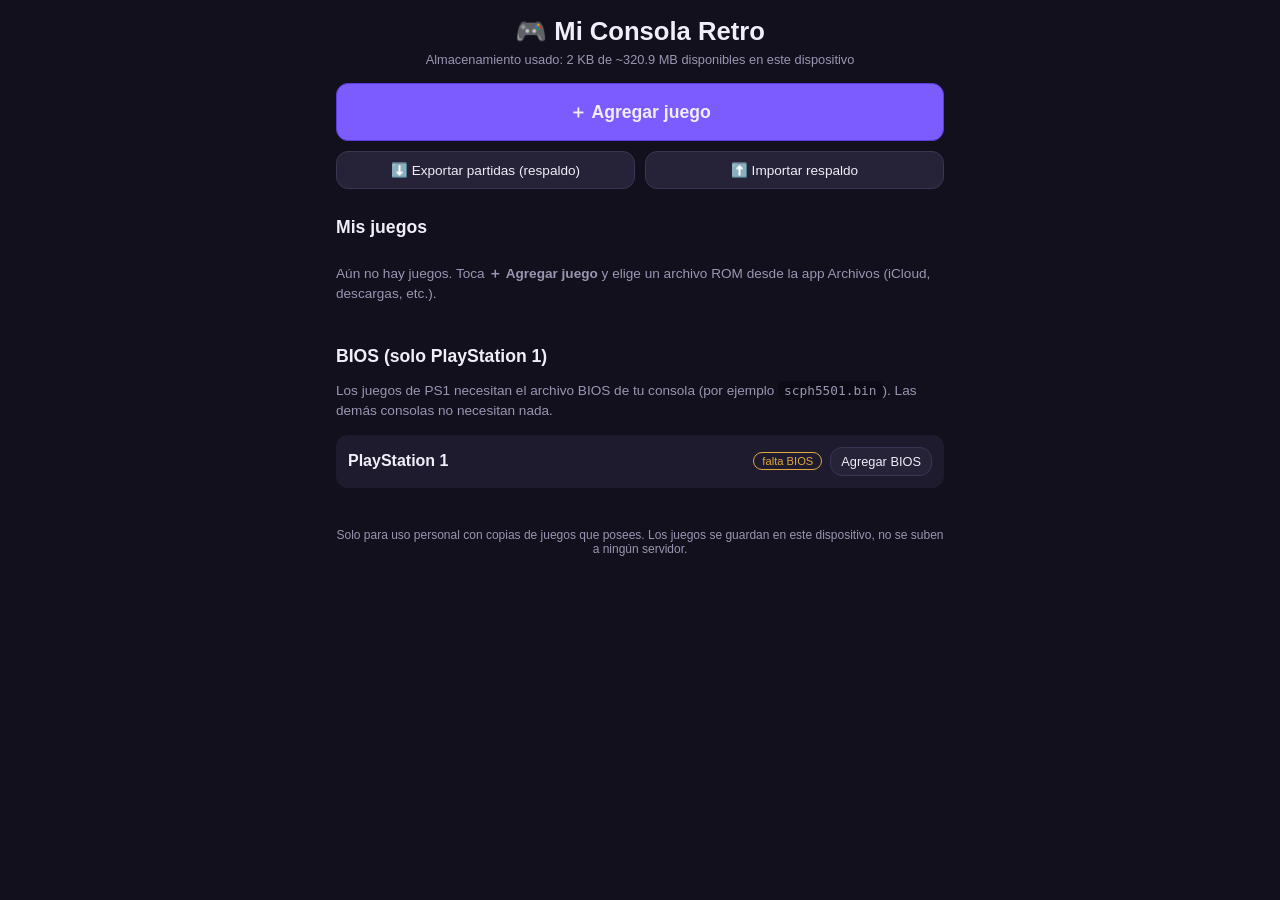
<file: index.html>
<!DOCTYPE html>
<html lang="es">
<head>
  <meta charset="UTF-8">
  <meta name="viewport" content="width=device-width, initial-scale=1.0, viewport-fit=cover">
  <title>Mi Consola Retro</title>
  <meta name="description" content="Emulador personal multi-consola: Game Boy, GBA, NES, SNES, N64, PS1 y PSP">
  <meta name="apple-mobile-web-app-capable" content="yes">
  <meta name="apple-mobile-web-app-status-bar-style" content="black-translucent">
  <meta name="apple-mobile-web-app-title" content="Consola Retro">
  <meta name="theme-color" content="#12101c">
  <link rel="manifest" href="manifest.json">
  <link rel="apple-touch-icon" href="icons/apple-touch-icon.png">
  <link rel="icon" type="image/png" href="icons/icon-192.png">
  <link rel="stylesheet" href="css/style.css">
  <script src="coi-serviceworker.js"></script>
</head>
<body>
  <header class="app-header">
    <h1>🎮 Mi Consola Retro</h1>
    <p id="storage-info" class="storage-info"></p>
  </header>

  <div id="install-banner" class="banner hidden">
    <strong>⚠️ Protege tus partidas:</strong> toca el botón de compartir de Safari y elige
    <em>“Añadir a pantalla de inicio”</em>. Juega siempre desde ese ícono: así iOS no
    borrará tus datos guardados. Exporta un respaldo de vez en cuando con el botón de abajo.
    <button id="dismiss-banner" class="banner-close" aria-label="Cerrar">✕</button>
  </div>

  <main>
    <section class="actions">
      <button id="add-game" class="btn primary big">＋ Agregar juego</button>
      <div class="actions-row">
        <button id="export-saves" class="btn">⬇️ Exportar partidas (respaldo)</button>
        <button id="import-saves" class="btn">⬆️ Importar respaldo</button>
      </div>
    </section>

    <section>
      <h2>Mis juegos</h2>
      <div id="game-list" class="game-list">
        <p class="empty-msg">Aún no hay juegos. Toca <strong>＋ Agregar juego</strong> y elige
        un archivo ROM desde la app Archivos (iCloud, descargas, etc.).</p>
      </div>
    </section>

    <section class="bios-section">
      <h2>BIOS (solo PlayStation 1)</h2>
      <p class="hint">Los juegos de PS1 necesitan el archivo BIOS de tu consola
      (por ejemplo <code>scph5501.bin</code>). Las demás consolas no necesitan nada.</p>
      <div id="bios-list"></div>
    </section>

    <footer class="app-footer">
      <p>Solo para uso personal con copias de juegos que posees. Los juegos se guardan en
      este dispositivo, no se suben a ningún servidor.</p>
    </footer>
  </main>

  <!-- Diálogo: agregar juego -->
  <dialog id="add-dialog">
    <form method="dialog" id="add-form">
      <h3>Agregar juego</h3>
      <label>Nombre
        <input type="text" id="add-name" required autocomplete="off">
      </label>
      <label>Consola
        <select id="add-console"></select>
      </label>
      <p id="add-file-info" class="hint"></p>
      <div class="dialog-buttons">
        <button type="button" class="btn" id="add-cancel">Cancelar</button>
        <button type="submit" class="btn primary" id="add-confirm">Guardar</button>
      </div>
    </form>
  </dialog>

  <!-- Diálogo: trucos -->
  <dialog id="cheats-dialog">
    <h3 id="cheats-title">Trucos</h3>
    <p class="hint">Estos trucos aparecerán en el menú del juego
    (⚙️ Ajustes → <em>Cheats</em>) donde puedes activarlos todos con un toque cada uno.</p>
    <div id="cheats-curated"></div>
    <h4>Mis trucos personalizados</h4>
    <div id="cheats-custom"></div>
    <form id="cheat-add-form" class="cheat-form">
      <input type="text" id="cheat-name" placeholder="Nombre (ej: Vidas infinitas)" required>
      <input type="text" id="cheat-code" placeholder="Código (GameShark/Game Genie)" required>
      <button type="submit" class="btn primary">Agregar truco</button>
    </form>
    <p class="hint">Encuentra códigos para casi cualquier juego en gamehacking.org
    o buscando “gameshark codes + nombre del juego”.</p>
    <div class="dialog-buttons">
      <button class="btn" id="cheats-close">Cerrar</button>
    </div>
  </dialog>

  <input type="file" id="rom-file" class="hidden-input" aria-hidden="true">
  <input type="file" id="backup-file" class="hidden-input" accept=".json,application/json" aria-hidden="true">
  <input type="file" id="bios-file" class="hidden-input" aria-hidden="true">

  <script src="js/consoles.js"></script>
  <script src="js/cheats.js"></script>
  <script src="js/db.js"></script>
  <script src="js/app.js"></script>
</body>
</html>
</file>
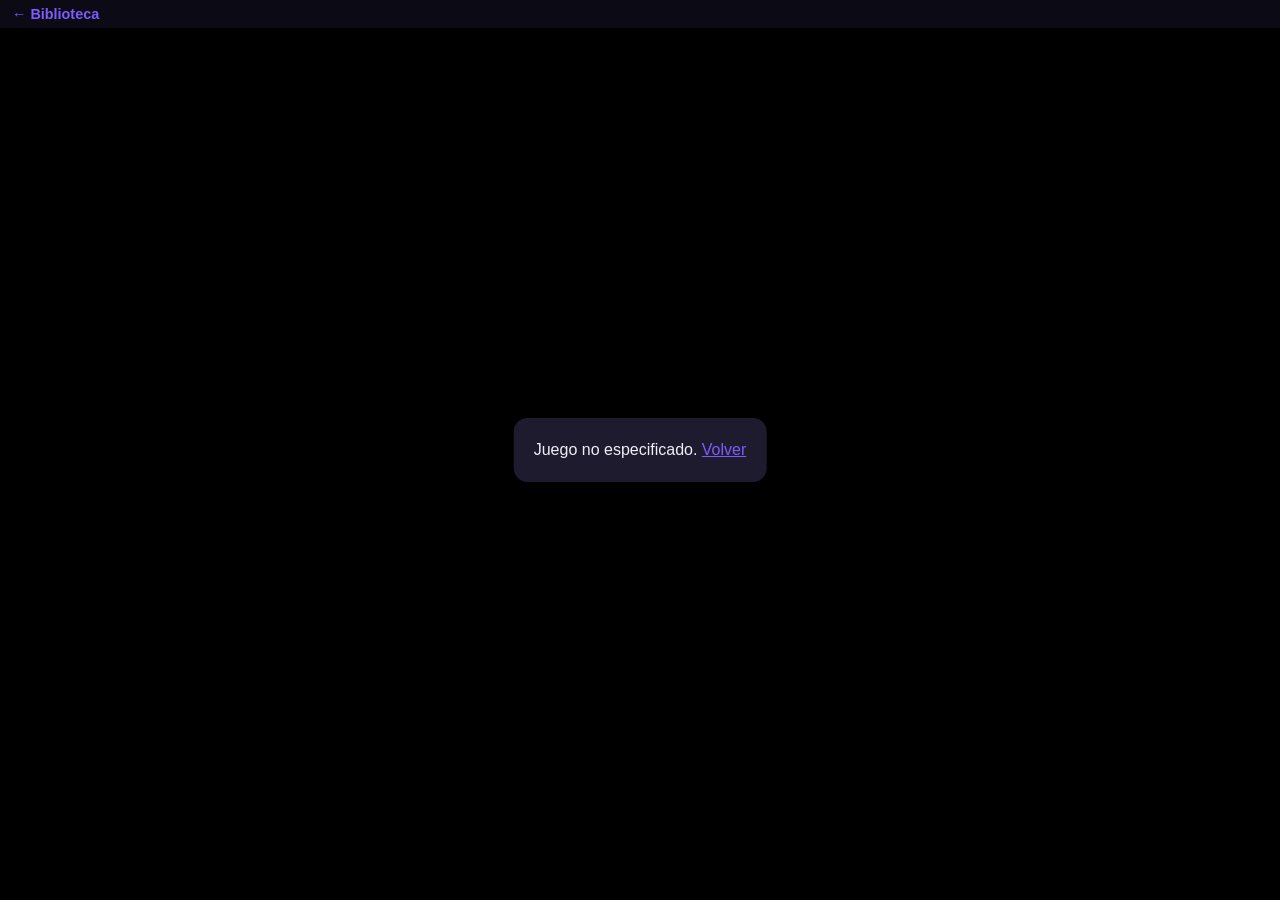
<file: player.html>
<!DOCTYPE html>
<html lang="es">
<head>
  <meta charset="UTF-8">
  <meta name="viewport" content="width=device-width, initial-scale=1.0, viewport-fit=cover, user-scalable=no">
  <title>Jugando — Mi Consola Retro</title>
  <meta name="apple-mobile-web-app-capable" content="yes">
  <meta name="apple-mobile-web-app-status-bar-style" content="black-translucent">
  <meta name="theme-color" content="#000000">
  <link rel="manifest" href="manifest.json">
  <link rel="apple-touch-icon" href="icons/apple-touch-icon.png">
  <link rel="stylesheet" href="css/style.css">
  <script src="coi-serviceworker.js"></script>
</head>
<body class="player-body">
  <div class="player-bar">
    <a href="index.html" class="back-link">← Biblioteca</a>
    <span id="player-title" class="player-title"></span>
  </div>
  <div id="game-wrap">
    <div id="game"></div>
  </div>
  <div id="player-msg" class="player-msg hidden"></div>

  <script src="js/consoles.js"></script>
  <script src="js/cheats.js"></script>
  <script src="js/db.js"></script>
  <script src="js/player.js"></script>
</body>
</html>
</file>
<file: css/style.css>
:root {
  --bg: #12101c;
  --card: #1e1b2e;
  --card-2: #262238;
  --text: #f0eef8;
  --muted: #9b95b3;
  --accent: #7c5cff;
  --accent-2: #5a3fe0;
  --danger: #e05555;
  --ok: #3ecf8e;
  --warn: #e0a83f;
}

* { box-sizing: border-box; }

body {
  margin: 0;
  background: var(--bg);
  color: var(--text);
  font-family: -apple-system, BlinkMacSystemFont, "Segoe UI", Roboto, sans-serif;
  padding-bottom: env(safe-area-inset-bottom);
}

main { max-width: 640px; margin: 0 auto; padding: 0 16px 32px; }

.app-header {
  text-align: center;
  padding: calc(16px + env(safe-area-inset-top)) 16px 4px;
}
.app-header h1 { margin: 0; font-size: 1.6rem; }
.storage-info { color: var(--muted); font-size: 0.8rem; margin: 6px 0 0; }

h2 { font-size: 1.1rem; margin: 28px 0 12px; }
h4 { margin: 14px 0 8px; font-size: 0.95rem; }

.banner {
  position: relative;
  background: #3a2f12;
  border: 1px solid var(--warn);
  border-radius: 12px;
  margin: 16px;
  padding: 12px 36px 12px 14px;
  font-size: 0.9rem;
  line-height: 1.45;
}
.banner-close {
  position: absolute; top: 8px; right: 8px;
  background: none; border: none; color: var(--text);
  font-size: 1rem; padding: 4px; cursor: pointer;
}

.btn {
  background: var(--card-2);
  color: var(--text);
  border: 1px solid #3a3552;
  border-radius: 12px;
  padding: 10px 14px;
  font-size: 0.95rem;
  cursor: pointer;
  -webkit-tap-highlight-color: transparent;
}
.btn:active { transform: scale(0.97); }
.btn.primary { background: var(--accent); border-color: var(--accent-2); font-weight: 600; }
.btn.danger { background: transparent; border-color: var(--danger); color: var(--danger); }
.btn.big { width: 100%; padding: 16px; font-size: 1.1rem; }
.btn.small { padding: 6px 10px; font-size: 0.8rem; }
.btn:disabled { opacity: 0.6; }

.actions { display: flex; flex-direction: column; gap: 10px; margin-top: 12px; }
.actions-row { display: flex; gap: 10px; }
.actions-row .btn { flex: 1; font-size: 0.85rem; }

.game-list { display: flex; flex-direction: column; gap: 10px; }
.game-card {
  background: var(--card);
  border-radius: 14px;
  padding: 14px;
  display: flex;
  flex-direction: column;
  gap: 10px;
}
.game-info { display: flex; flex-direction: column; gap: 2px; }
.game-name { font-weight: 600; font-size: 1.05rem; overflow-wrap: anywhere; }
.game-meta { color: var(--muted); font-size: 0.8rem; }
.game-buttons { display: flex; gap: 8px; }
.game-buttons .play-btn { flex: 1; }

.empty-msg, .hint { color: var(--muted); font-size: 0.85rem; line-height: 1.5; }
code {
  background: #0c0a14;
  padding: 2px 6px;
  border-radius: 6px;
  font-size: 0.8rem;
  overflow-wrap: anywhere;
}

.tag {
  font-size: 0.7rem;
  background: var(--card-2);
  border-radius: 999px;
  padding: 2px 8px;
  color: var(--muted);
  vertical-align: middle;
}
.tag.ok { color: var(--ok); border: 1px solid var(--ok); background: transparent; }
.tag.warn { color: var(--warn); border: 1px solid var(--warn); background: transparent; }

.bios-row {
  background: var(--card);
  border-radius: 12px;
  padding: 12px;
  display: flex;
  align-items: center;
  gap: 8px;
  flex-wrap: wrap;
}
.bios-row > span:first-child { flex: 1; font-weight: 600; }

dialog {
  background: var(--card);
  color: var(--text);
  border: 1px solid #3a3552;
  border-radius: 16px;
  width: min(92vw, 480px);
  max-height: 85vh;
  overflow-y: auto;
  padding: 20px;
}
dialog::backdrop { background: rgba(0, 0, 0, 0.7); }
dialog h3 { margin-top: 0; }
dialog label { display: block; margin: 12px 0; font-size: 0.9rem; color: var(--muted); }
dialog input[type="text"], dialog select {
  width: 100%;
  margin-top: 6px;
  padding: 10px;
  border-radius: 10px;
  border: 1px solid #3a3552;
  background: var(--bg);
  color: var(--text);
  font-size: 1rem;
}
.dialog-buttons { display: flex; justify-content: flex-end; gap: 10px; margin-top: 16px; }

.cheat-group { margin-bottom: 8px; }
.cheat-row {
  display: flex;
  align-items: center;
  gap: 8px;
  padding: 8px 0;
  border-bottom: 1px solid #2c2742;
  font-size: 0.9rem;
}
.cheat-row span { flex: 1; }
.cheat-form { display: flex; flex-direction: column; gap: 8px; margin: 10px 0; }

.app-footer { margin-top: 40px; color: var(--muted); font-size: 0.75rem; text-align: center; }

.hidden { display: none !important; }
.hidden-input { display: none; }

/* ---- Página del juego ---- */
.player-body {
  background: #000;
  display: flex;
  flex-direction: column;
  height: 100vh;
  height: 100dvh;
  overflow: hidden;
}
.player-bar {
  display: flex;
  align-items: center;
  gap: 12px;
  padding: calc(6px + env(safe-area-inset-top)) 12px 6px;
  background: #0c0a14;
  flex-shrink: 0;
}
.back-link { color: var(--accent); text-decoration: none; font-weight: 600; font-size: 0.9rem; }
.player-title {
  color: var(--muted);
  font-size: 0.85rem;
  white-space: nowrap;
  overflow: hidden;
  text-overflow: ellipsis;
}
#game-wrap { flex: 1; position: relative; min-height: 0; }
#game { width: 100%; height: 100%; }
.player-msg {
  position: absolute;
  top: 50%; left: 50%;
  transform: translate(-50%, -50%);
  background: var(--card);
  border-radius: 14px;
  padding: 20px;
  max-width: 85vw;
  text-align: center;
  line-height: 1.5;
}
.player-msg a { color: var(--accent); }
</file>
